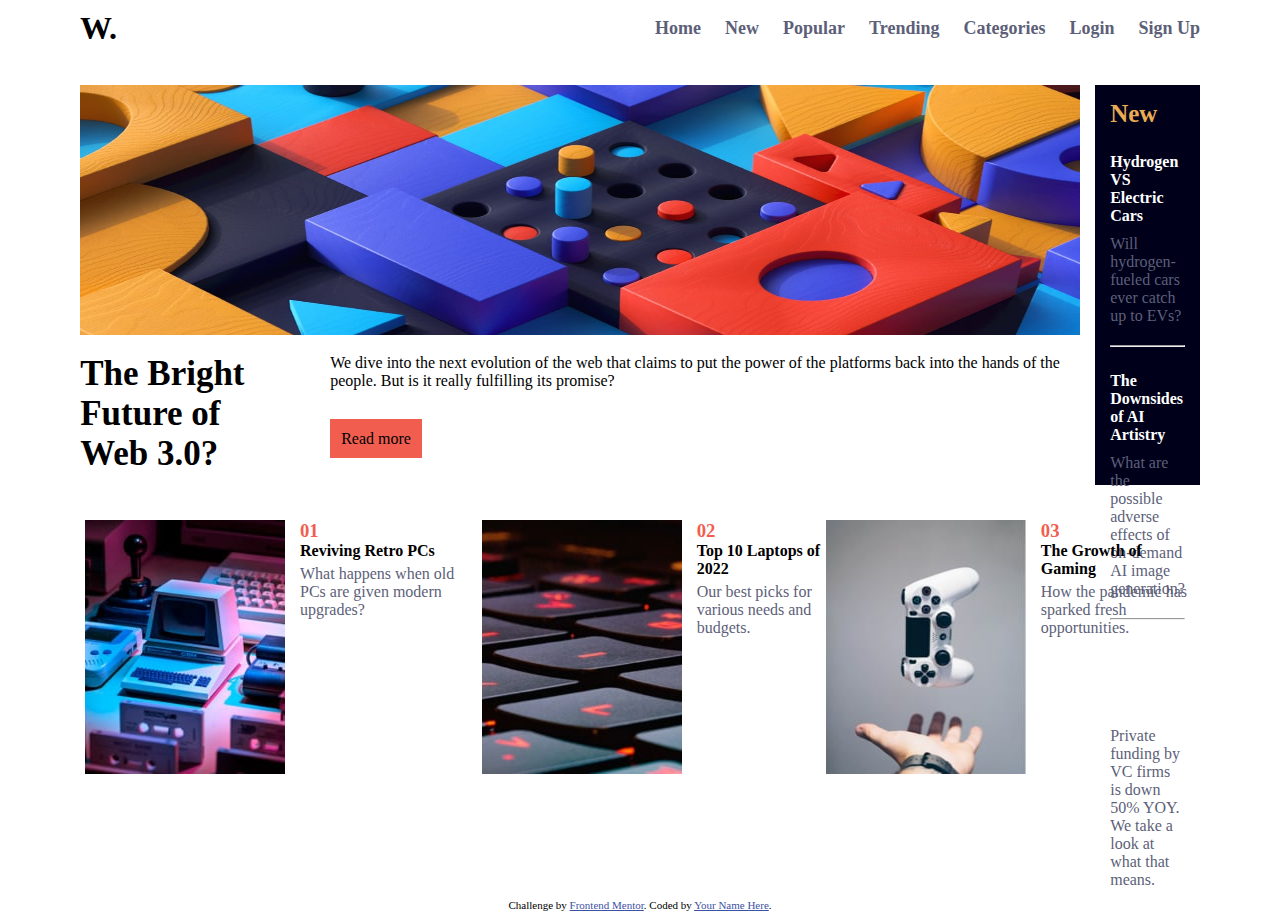
<file: news-homepage-main/index.html>
<!DOCTYPE html>
<html lang="en">

<head>
  <meta charset="UTF-8">
  <meta name="viewport" content="width=device-width, initial-scale=1.0">
  <!-- displays site properly based on user's device -->
  <link rel="stylesheet" href="index.css">
  <link rel="icon" type="image/png" sizes="32x32" href="./assets/images/favicon-32x32.png">

  <title>News homepage</title>
</head>

<body>
  <header class="header">
    <a href="#" class="logo">W.</a>

    <nav class="navbar">
      <a href="#">Home</a>
      <a href="#">New</a>
      <a href="#">Popular</a>
      <a href="#">Trending</a>
      <a href="#">Categories</a>
      <a href="/news-homepage-main/design/login.html">Login</a>
      <a href="/news-homepage-main/design/register.html">Sign Up</a>
    </nav>
  </header>

  <div class="wrapper">
    <div class="section-1">
      <div class="intro">
        <div class="img">
          <img src="/news-homepage-main/assets/images/image-web-3-desktop.jpg"
            id="web-img" alt="web3 image">
        </div>
        <div class="web3-container">
          <div class="web3-info">
            <p>The Bright <br> Future of <br> Web 3.0?</p>
          </div>
          <div class="web3-note">
            <p>We dive into the next evolution of the web that claims to put the power of the platforms back into the
              hands of the
              people. But is it really fulfilling its promise?</p>

            <span id="read-more">Read more</span>
          </div>
        </div>

      </div>

      <div class="news">
        <h3>New</h3>
        <h4>Hydrogen VS Electric Cars</h4>
        <p>Will hydrogen-fueled cars ever catch up to EVs?</p>
        <hr>

        <h4>The Downsides of AI Artistry</h4>
        <p>What are the possible adverse effects of on-demand AI image generation?</p>
        <hr>

        <h4>Is VC Funding Drying Up?</h4>
        <p>Private funding by VC firms is down 50% YOY. We take a look at what that means.</p>
      </div>

    </div>
    <div class="section-2">
      <div class="cards">
        <div class="section-img">
          <img src="/news-homepage-main/assets/images/image-retro-pcs.jpg" id="retro-pcs"
            alt="Retro PCs">
        </div>
        <div class="section-info">
          <h3 class="nums">01</h3>
          <h4 class="card-info">Reviving Retro PCs</h4>
          <p>What happens when old PCs are given modern upgrades?</p>
        </div>
      </div>

      <div class="cards">
        <div class="section-img"> 
          <img src="/news-homepage-main/assets/images/image-top-laptops.jpg" id="laptops"
            alt="Keyboard">
        </div>
        <div class="section-info">
          <h3 class="nums">02</h3>
          <h4 class="card-info">Top 10 Laptops of 2022</h4>
          <p>Our best picks for various needs and budgets.</p>
        </div>
      </div>

      <div class="cards">
        <div class="section-img">
          <img src="/news-homepage-main/assets/images/image-gaming-growth.jpg" id="gaming"
            alt="Gaming Pad">
        </div>
        <div class="section-info">
          <h3 class="nums">03</h3>
          <h4 class="card-info">The Growth of Gaming</h4>
          <p>How the pandemic has sparked fresh opportunities.</p>
        </div>
      </div>

    </div>
  </div>


  <br><br>
  <div class="attribution">
    Challenge by <a href="https://www.frontendmentor.io?ref=challenge" target="_blank">Frontend Mentor</a>.
    Coded by <a href="#">Your Name Here</a>.
  </div>
</body>

</html>
</file>
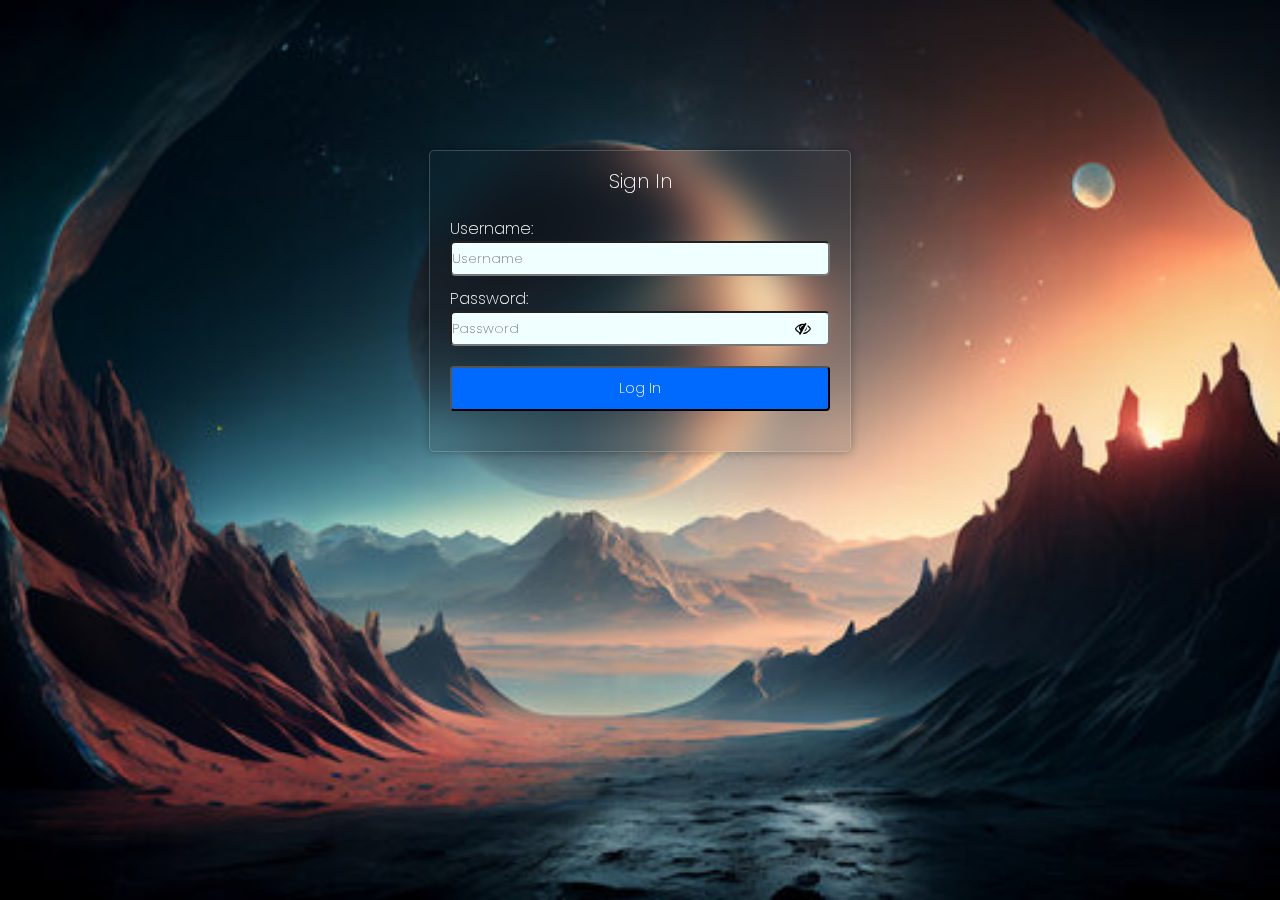
<file: news-homepage-main/design/login.html>
<html lang="en">

<head>
    <meta charset="UTF-8">
    <meta name="viewport" content="width=device-width, initial-scale=1.0">
    <link rel="stylesheet" href="login.css">
    <link rel="preconnect" href="https://fonts.googleapis.com">
    <link rel="preconnect" href="https://fonts.gstatic.com" crossorigin>
    <link
        href="https://fonts.googleapis.com/css2?family=Poppins:ital,wght@0,100;0,200;0,300;0,400;0,500;0,600;0,700;0,800;0,900;1,100;1,200;1,300;1,400;1,500;1,600;1,700;1,800;1,900&display=swap"
        rel="stylesheet">
    <link rel="stylesheet" href="https://cdnjs.cloudflare.com/ajax/libs/font-awesome/4.7.0/css/font-awesome.min.css">
    <script src="login.js"></script>

    <title>Sign In</title>
</head>

<body>
    <div class="main-container">
        <h2>Sign In</h2>
        <div class="form-container">
            <div class="username-form">
                <label for="username">Username:</label><br>
                <input type="text" class="input-field" id="username" placeholder="Username">
            </div>

            <div class="password-form">
                <label for="password">Password:</label><br>
                <input type="password" class="input-field" id="password" placeholder="Password">
            </div>
            <span class="show-password" onclick="showPassword ()"><i class="fa fa-eye-slash"></i></span>

            <input type="submit" class="log-in" value="Log In">

        </div>
    </div>
</body>

</html>
</file>
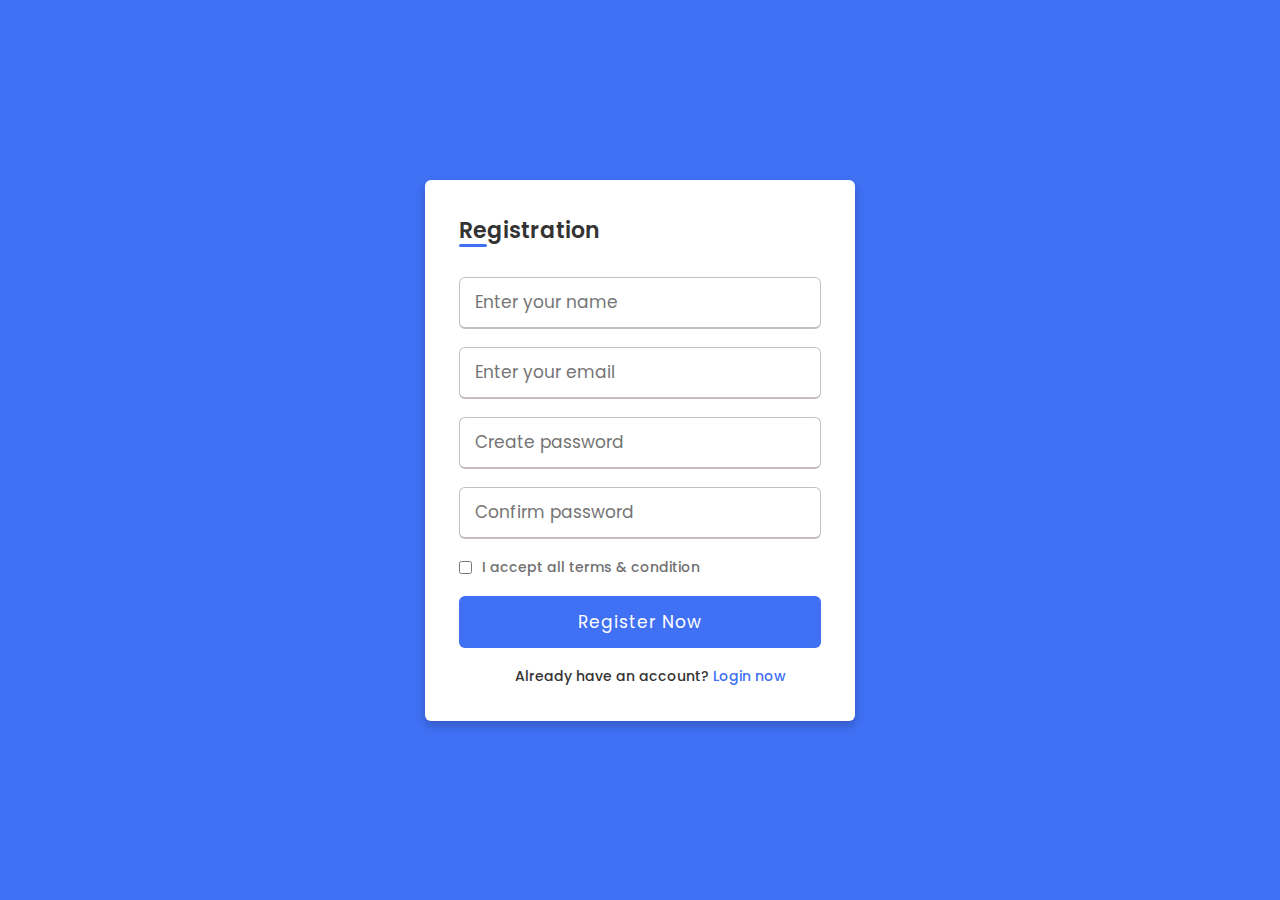
<file: news-homepage-main/design/register.html>
<!DOCTYPE html>
<html lang="en">
  <head>
    <meta charset="UTF-8">
    <meta name="viewport" content="width=device-width, initial-scale=1.0">
    <title> Registration Form </title>
    <link rel="stylesheet" href="register.css">
   </head>
<body>
  <div class="wrapper">
    <h2>Registration</h2>
    <form action="#">
      <div class="input-box">
        <input type="text" placeholder="Enter your name" required>
      </div>
      <div class="input-box">
        <input type="text" placeholder="Enter your email" required>
      </div>
      <div class="input-box">
        <input type="password" placeholder="Create password" required>
      </div>
      <div class="input-box">
        <input type="password" placeholder="Confirm password" required>
      </div>
      <div class="policy">
        <input type="checkbox">
        <h3>I accept all terms & condition</h3>
      </div>
      <div class="input-box button">
        <input type="Submit" value="Register Now">
      </div>
      <div class="text">
        <h3>Already have an account? <a href="/Challenges/news-homepage-main/news-homepage-main/design/login.html">Login now</a></h3>
      </div>
    </form>
  </div>

</body>
</html>
</file>
<file: news-homepage-main/index.css>
*{
    margin: 0;
    padding: 0;
    box-sizing: border-box;
}

.header{
    position: fixed;
    top: 0;
    left: 0;
    width: 100%;
    padding: 10px 80px;
    background-color: #fff;
    display: flex;
    justify-content: space-between;
    align-items: center;
    z-index: 100;
}

.logo{
    font-size: 32px;
    color: black;
    text-decoration: none;
    font-weight: 800;
}

.navbar a {
    position: relative;
    font-size: 18px;
    color: hsl(236, 13%, 42%);
    font-weight: 600;
    text-decoration: none;
    margin-left: 20px;
}

.navbar a::before {
    content: '';
    position: absolute;
    top: 100%;
    left: 0;
    width: 0;
    height: 2px;
    background: hsl(5, 85%, 63%);
    transition: .3s;
}

.navbar a:hover::before {
    width: 100%;
}

.wrapper {
    position: relative;
    display: flex;
    flex-direction: column;
    justify-content: center;
    align-items: center;
    margin: 85px;

}

.section-1 {
    display: grid;
    grid-template-columns: auto auto;
    gap: 15px;
}
#web-img{
    width: 1000px;
    height: 250px;
    margin-bottom: 15px;
}

.web3-container {
    display: flex;
    width: 1000px;
}

.web3-info{
    font-size: 35px;
    font-weight: 800;
    min-width: 250px;
    gap: 5px;
}

.web3-note p {
    margin-bottom: 40px;
}

#read-more {
    border: 1px solid transparent;
    background: hsl(5, 85%, 63%);
    padding: 10px;
}


.news {
    background-color: hsl(240, 100%, 5%);
    height: 400px;
    padding: 15px;
}

.news h3 {
    color: hsl(35, 77%, 62%);
    font-size: 25px;
    margin-bottom: 25px;
}

.news h4 {
    color: #fff ;
    margin-top: 25px;
}

.news p {
    color: hsl(236, 13%, 42%);
    margin: 10px 0 20px 0;
}

.section-2 {
    display: flex;
    flex-direction: row;
    margin-top: 35px;
}

.cards {
    display: flex;
    gap: 15px;
}

.nums {
    color: hsl(5, 85%, 63%);
}

.card-info {
    padding-bottom: 5px;
    font-weight: 700;
}

.section-info p {
    color: hsl(236, 13%, 42%);
}























































.attribution { font-size: 11px; text-align: center; }
.attribution a { color: hsl(228, 45%, 44%); }
</file>
<file: news-homepage-main/design/login.css>
* {
    font-family: "Poppins", sans-serif;
  font-weight: 200;
  font-style: normal;
    margin: 0;
    padding: 0;
}

body {
    background-image: url(/news-homepage-main/assets/images/360_F_562346578_3g5VPQ2kSAiXlG9TZN0cnzTpJ9iVEqes.jpg);
    height: 500px;
    background-size: cover;
    background-position: center center;
    background-repeat: no-repeat;
    position: relative;

}


.main-container {
    margin: 150px auto;
    border: 1px solid rgba(225, 255, 255, 0.2);
    border-radius: 5px;
    box-shadow: 0 0 10px rgba(0, 0, 0, 0.3);
    width: 420px;
    height: 300px;
    backdrop-filter: blur(20px);
}

h2 {
    text-align: center;
    font-size: 20px;
    color: white;
    margin-top: 15px;
}

.form-container {
    display: flex;
    flex-direction: column;
    gap: 10px;
    margin: 20px;
    color: white;
}

.input-field {
    position: relative;
    width: 100%;
    height: 35px;
    border-radius: 5px;
    background-color: azure;
}

.password-form {
    position: relative;
}

.show-password {
    position: absolute;
    right: 20px;
    transform: translateY(-50%);
    top: 59%;
    left: 365px;
    cursor: pointer;
    color: black;
}

.log-in {
    width: 100%;
    margin: 10px 0px;
    padding: 10px;
    background-color: rgb(0, 106, 255);
    border-radius: 4px;
    color: white;
    font-size: 14px;
    cursor: pointer;
}
</file>
<file: news-homepage-main/design/register.css>
@import url('https://fonts.googleapis.com/css?family=Poppins:400,500,600,700&display=swap');
*{
  margin: 0;
  padding: 0;
  box-sizing: border-box;
  font-family: 'Poppins', sans-serif;
}
body{
  min-height: 100vh;
  display: flex;
  align-items: center;
  justify-content: center;
  background: #4070f4;
}
.wrapper{
  position: relative;
  max-width: 430px;
  width: 100%;
  background: #fff;
  padding: 34px;
  border-radius: 6px;
  box-shadow: 0 5px 10px rgba(0,0,0,0.2);
}
.wrapper h2{
  position: relative;
  font-size: 22px;
  font-weight: 600;
  color: #333;
}
.wrapper h2::before{
  content: '';
  position: absolute;
  left: 0;
  bottom: 0;
  height: 3px;
  width: 28px;
  border-radius: 12px;
  background: #4070f4;
}
.wrapper form{
  margin-top: 30px;
}
.wrapper form .input-box{
  height: 52px;
  margin: 18px 0;
}
form .input-box input{
  height: 100%;
  width: 100%;
  outline: none;
  padding: 0 15px;
  font-size: 17px;
  font-weight: 400;
  color: #333;
  border: 1.5px solid #C7BEBE;
  border-bottom-width: 2.5px;
  border-radius: 6px;
  transition: all 0.3s ease;
}
.input-box input:focus,
.input-box input:valid{
  border-color: #4070f4;
}
form .policy{
  display: flex;
  align-items: center;
}
form h3{
  color: #707070;
  font-size: 14px;
  font-weight: 500;
  margin-left: 10px;
}
.input-box.button input{
  color: #fff;
  letter-spacing: 1px;
  border: none;
  background: #4070f4;
  cursor: pointer;
}
.input-box.button input:hover{
  background: #0e4bf1;
}
form .text h3{
 color: #333;
 width: 100%;
 text-align: center;
}
form .text h3 a{
  color: #4070f4;
  text-decoration: none;
}
form .text h3 a:hover{
  text-decoration: underline;
}
</file>
